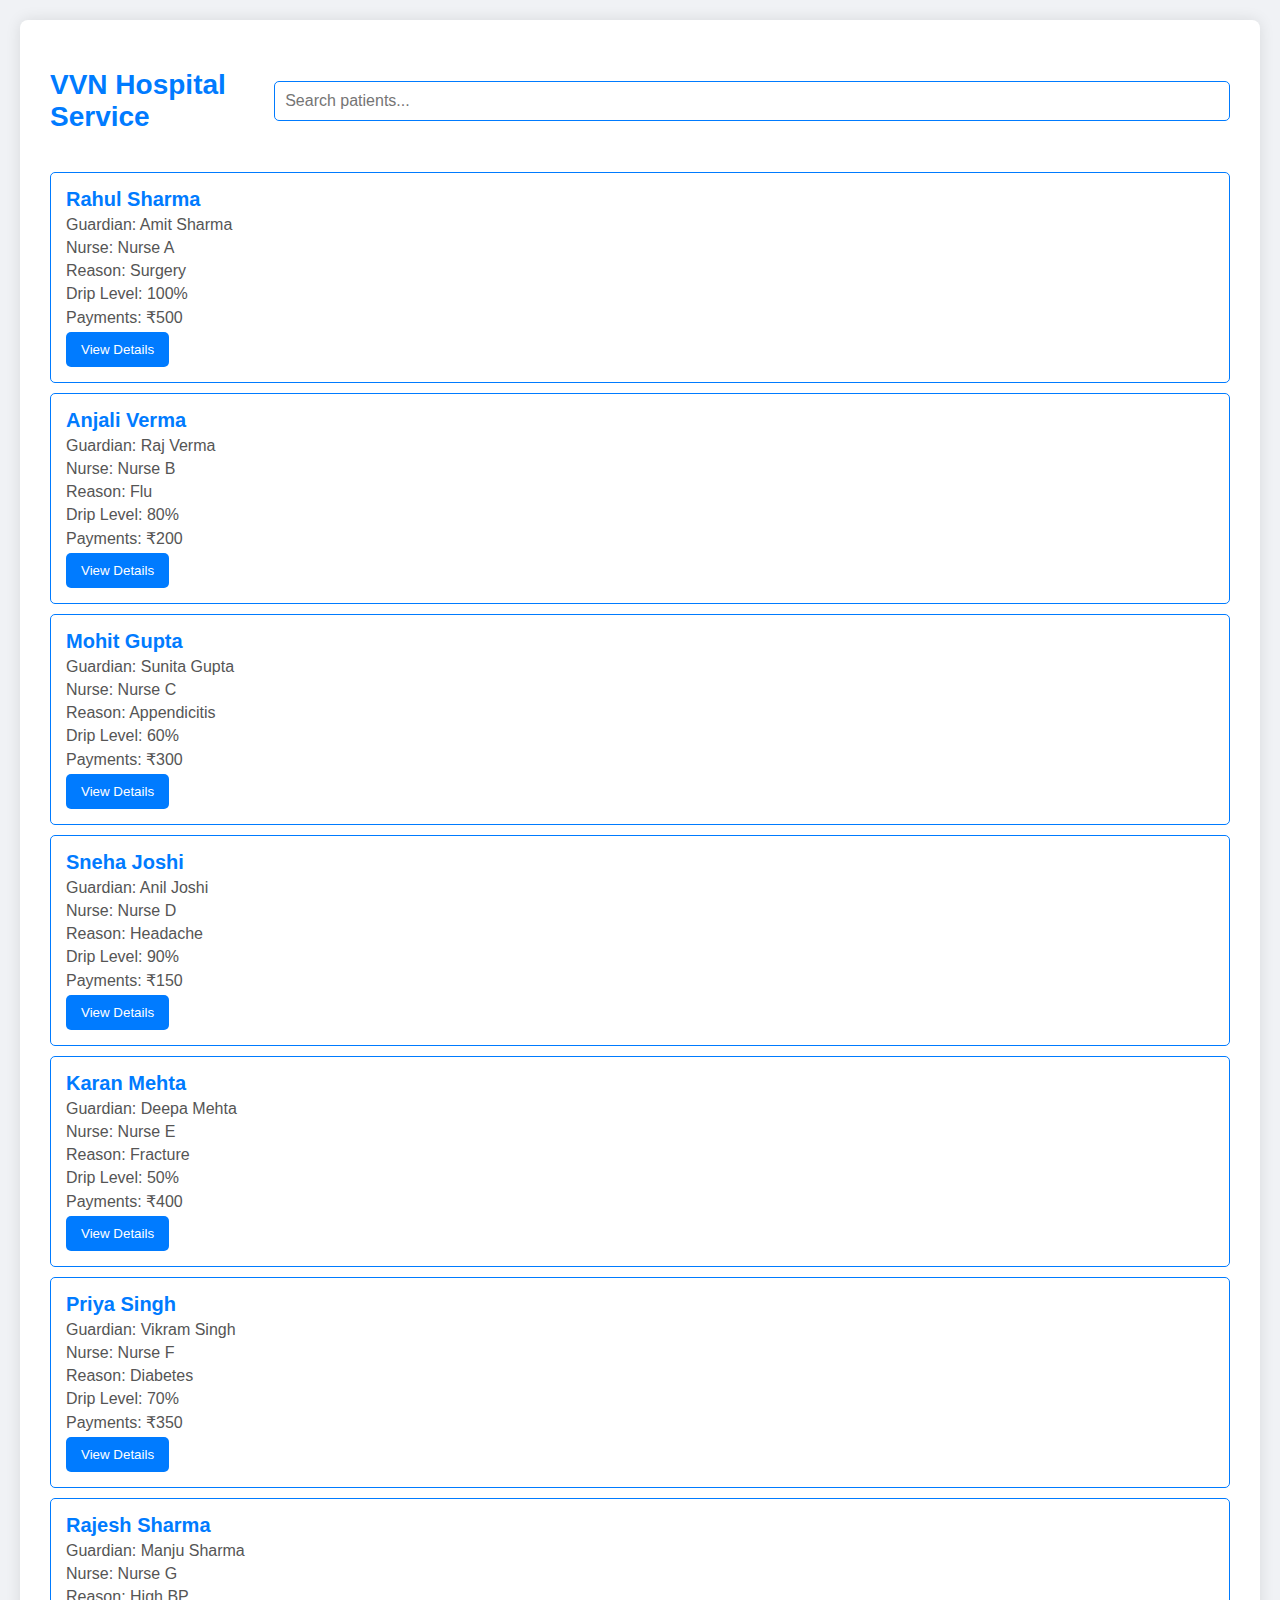
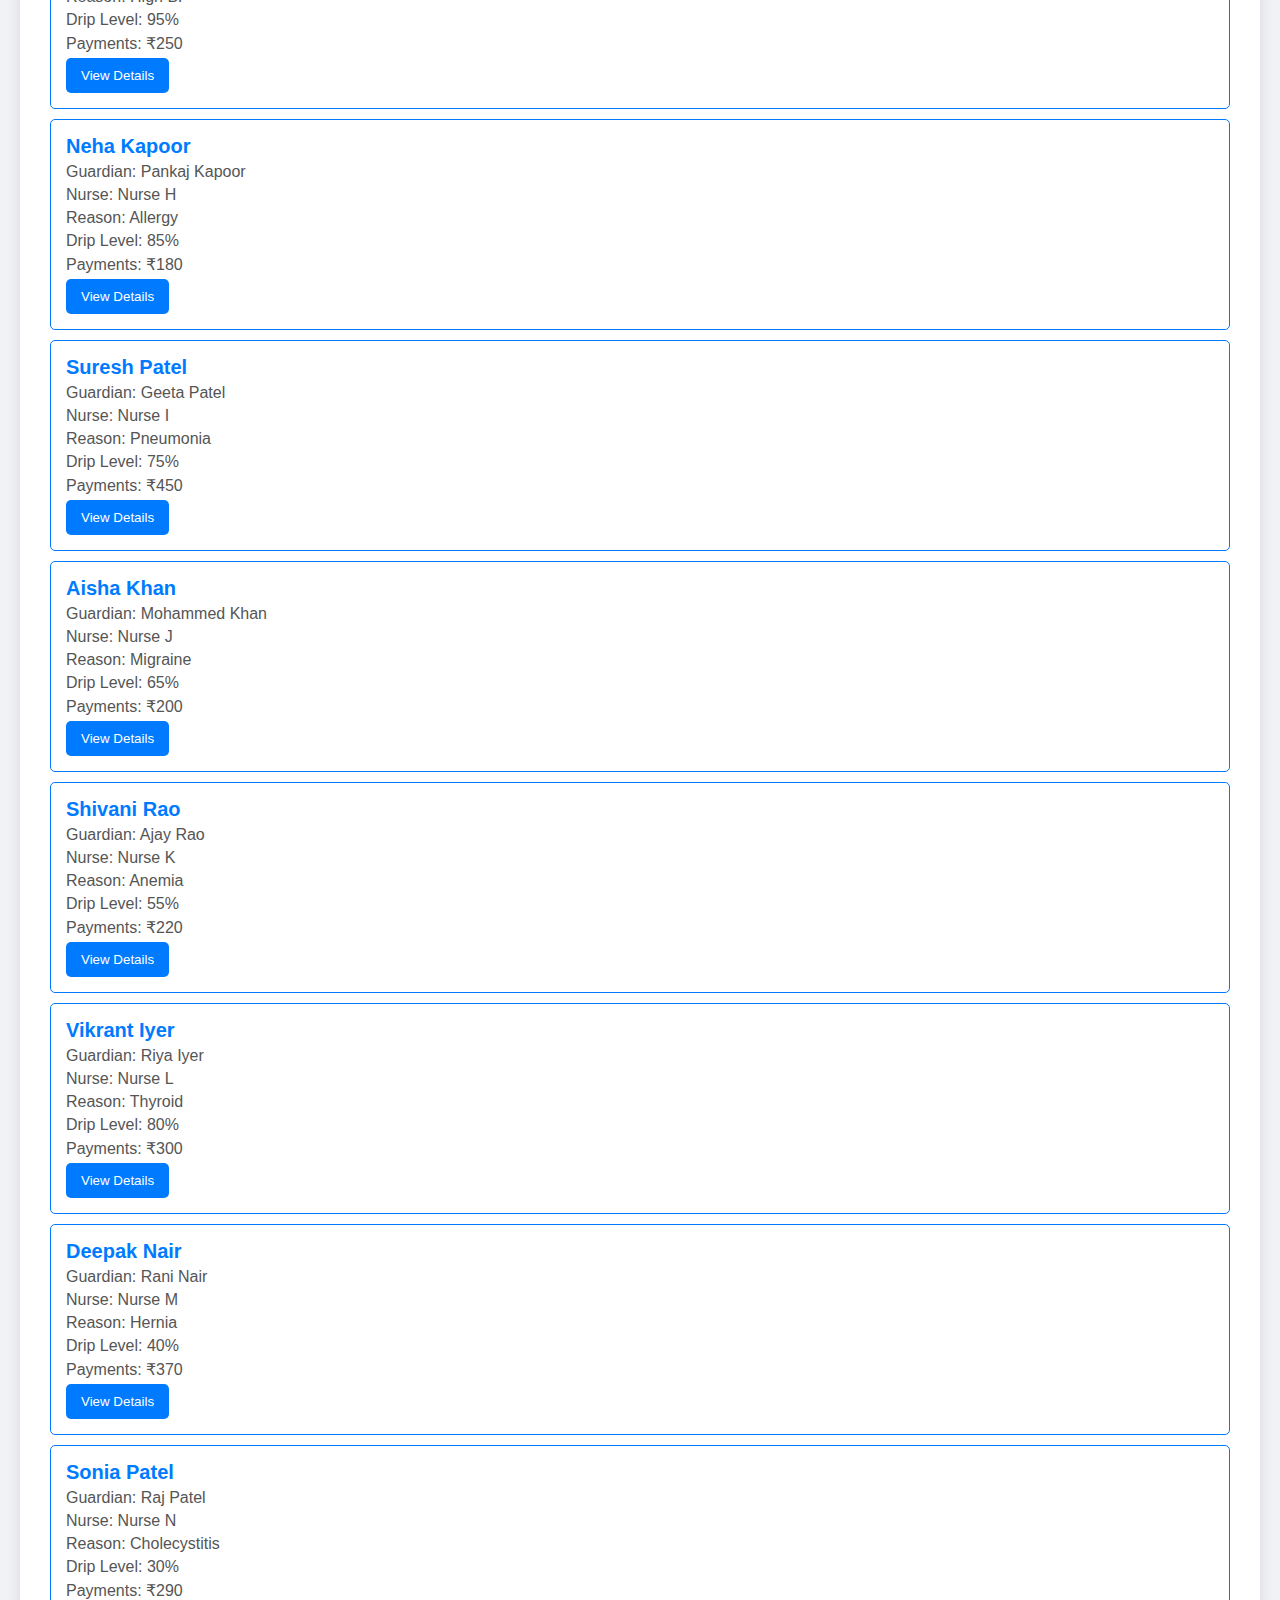
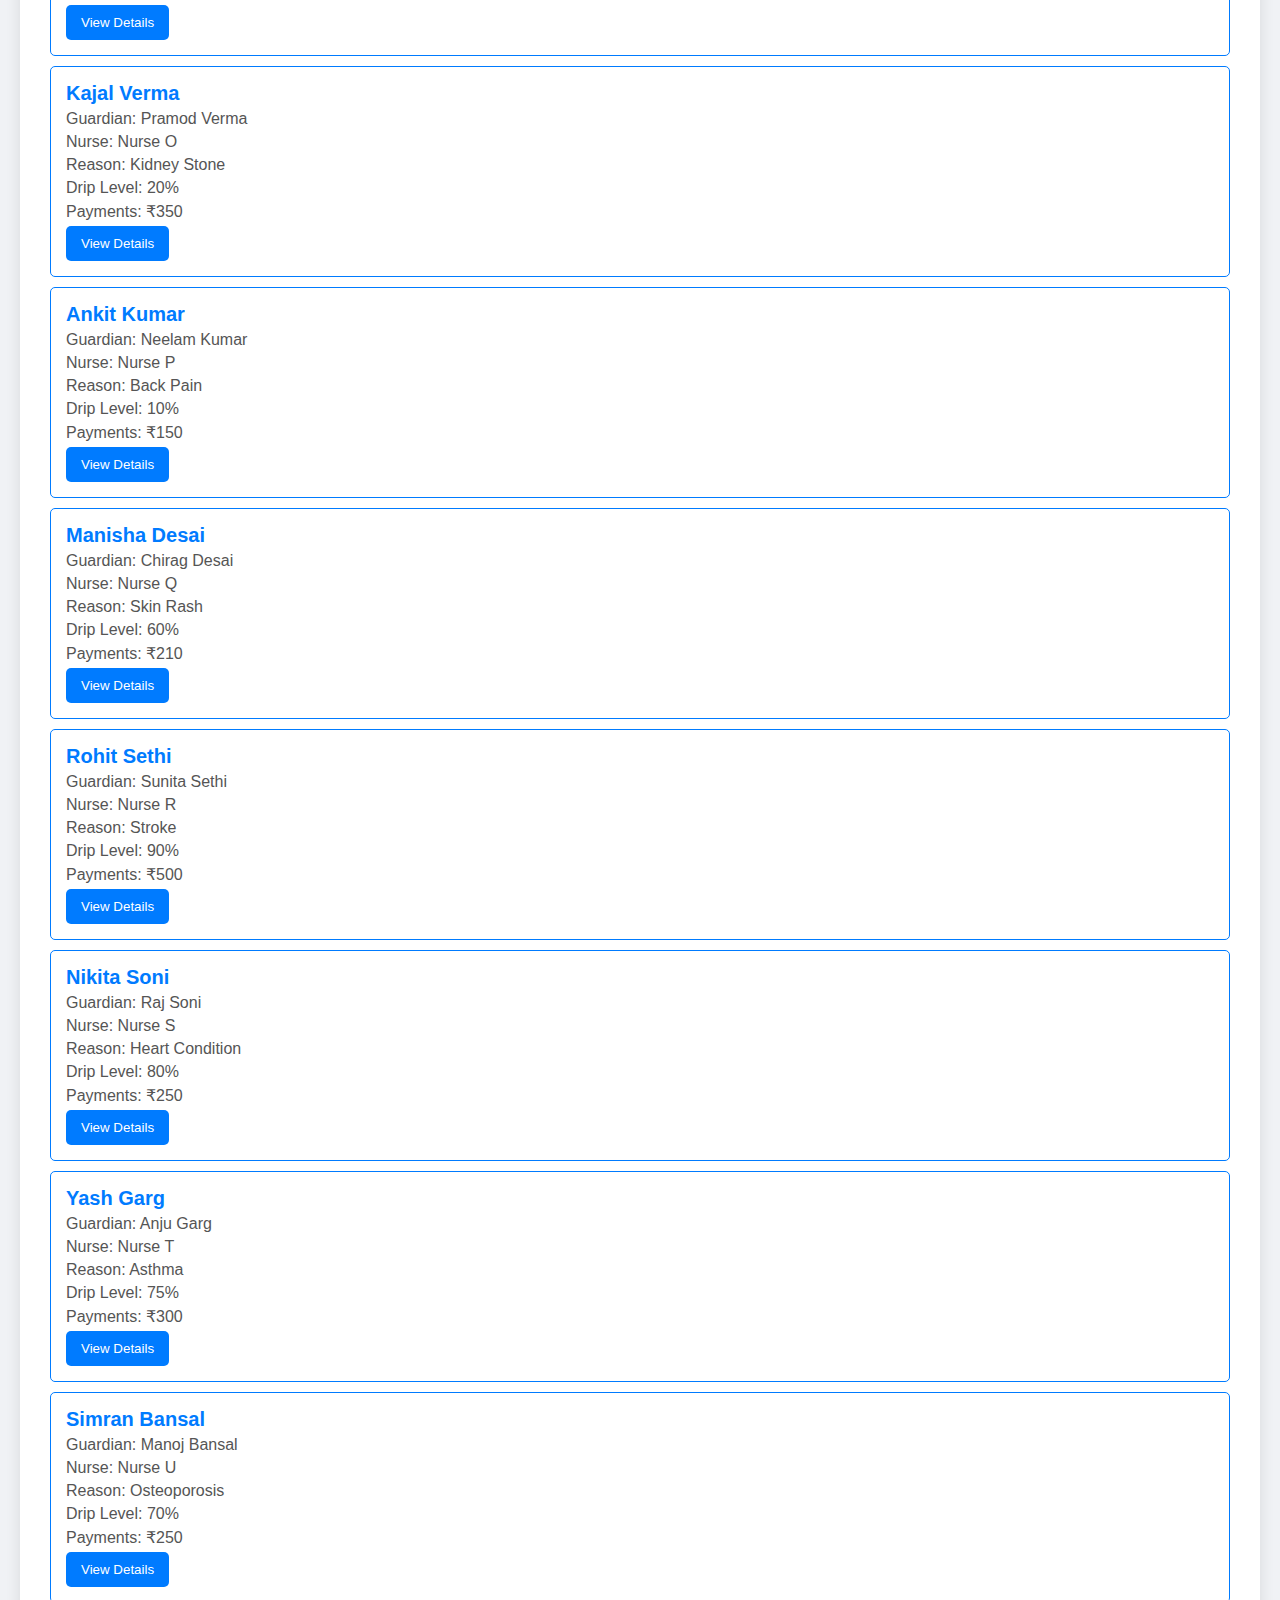
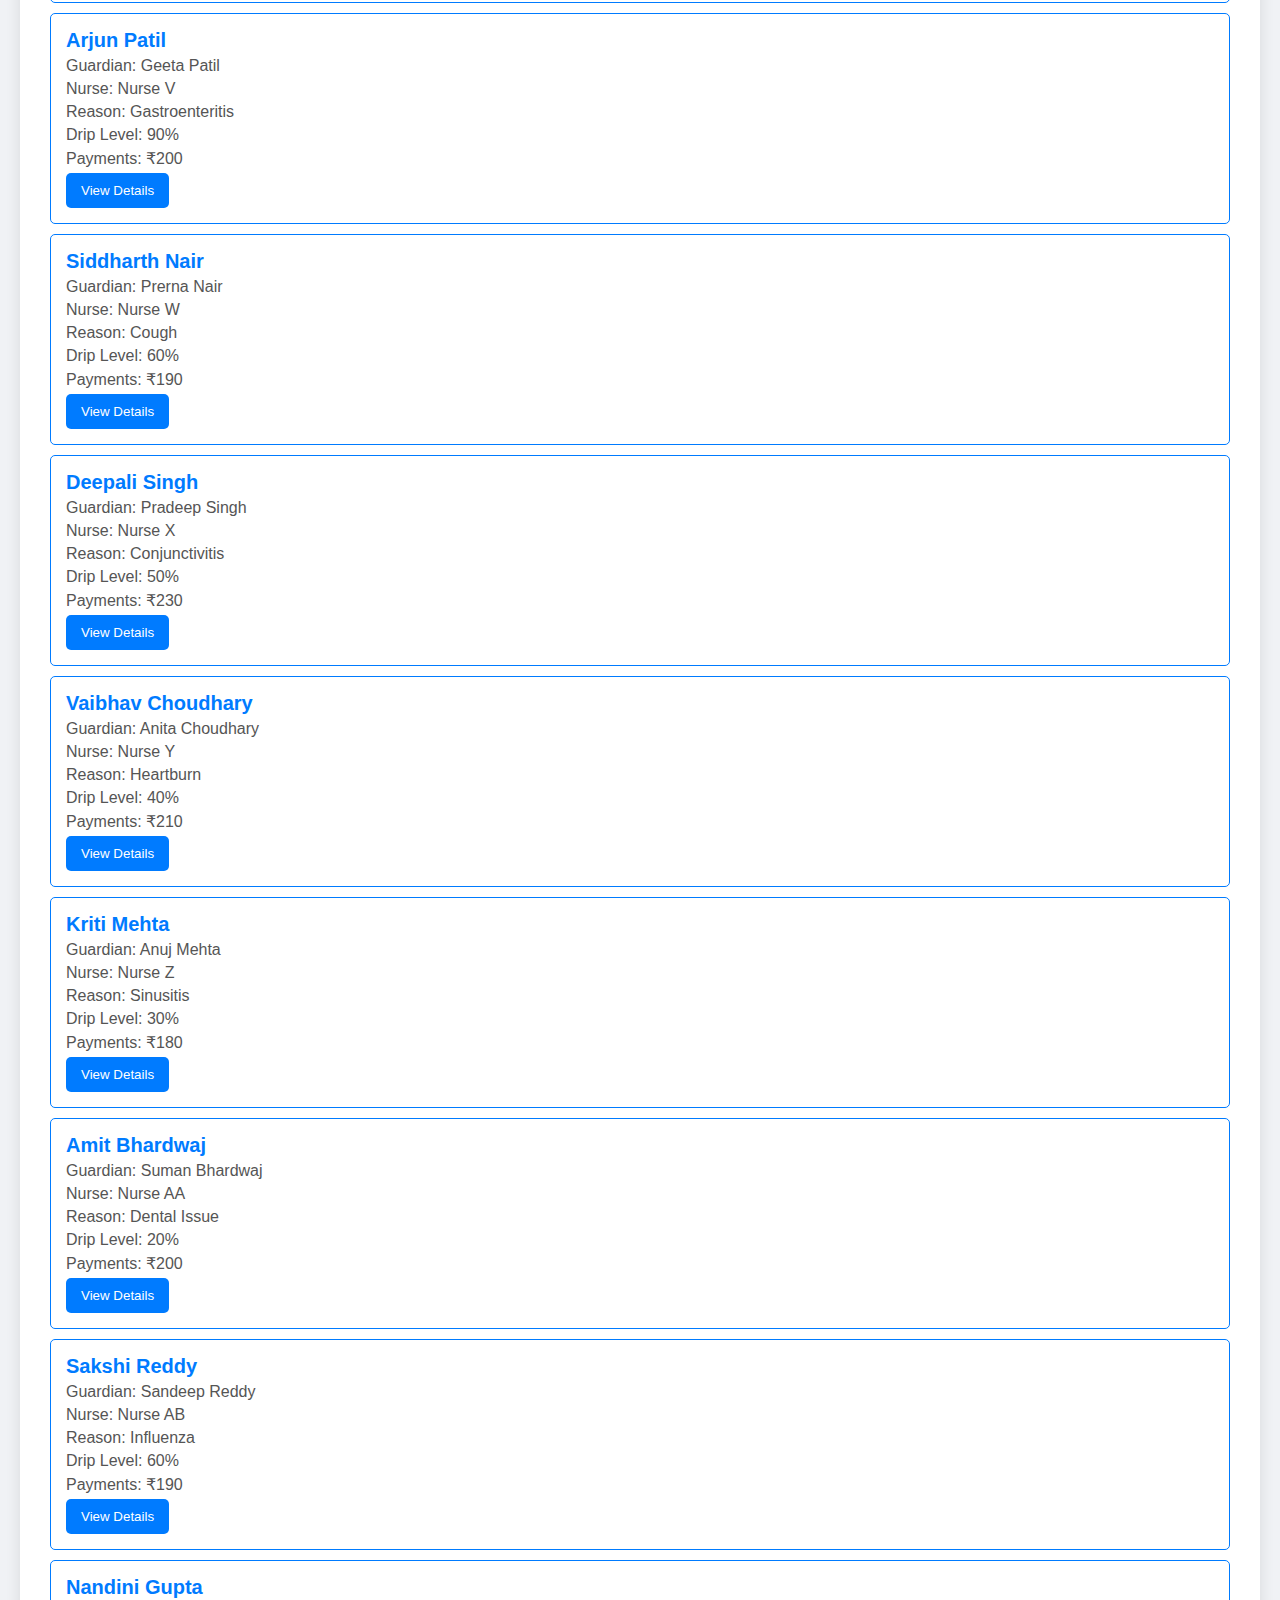
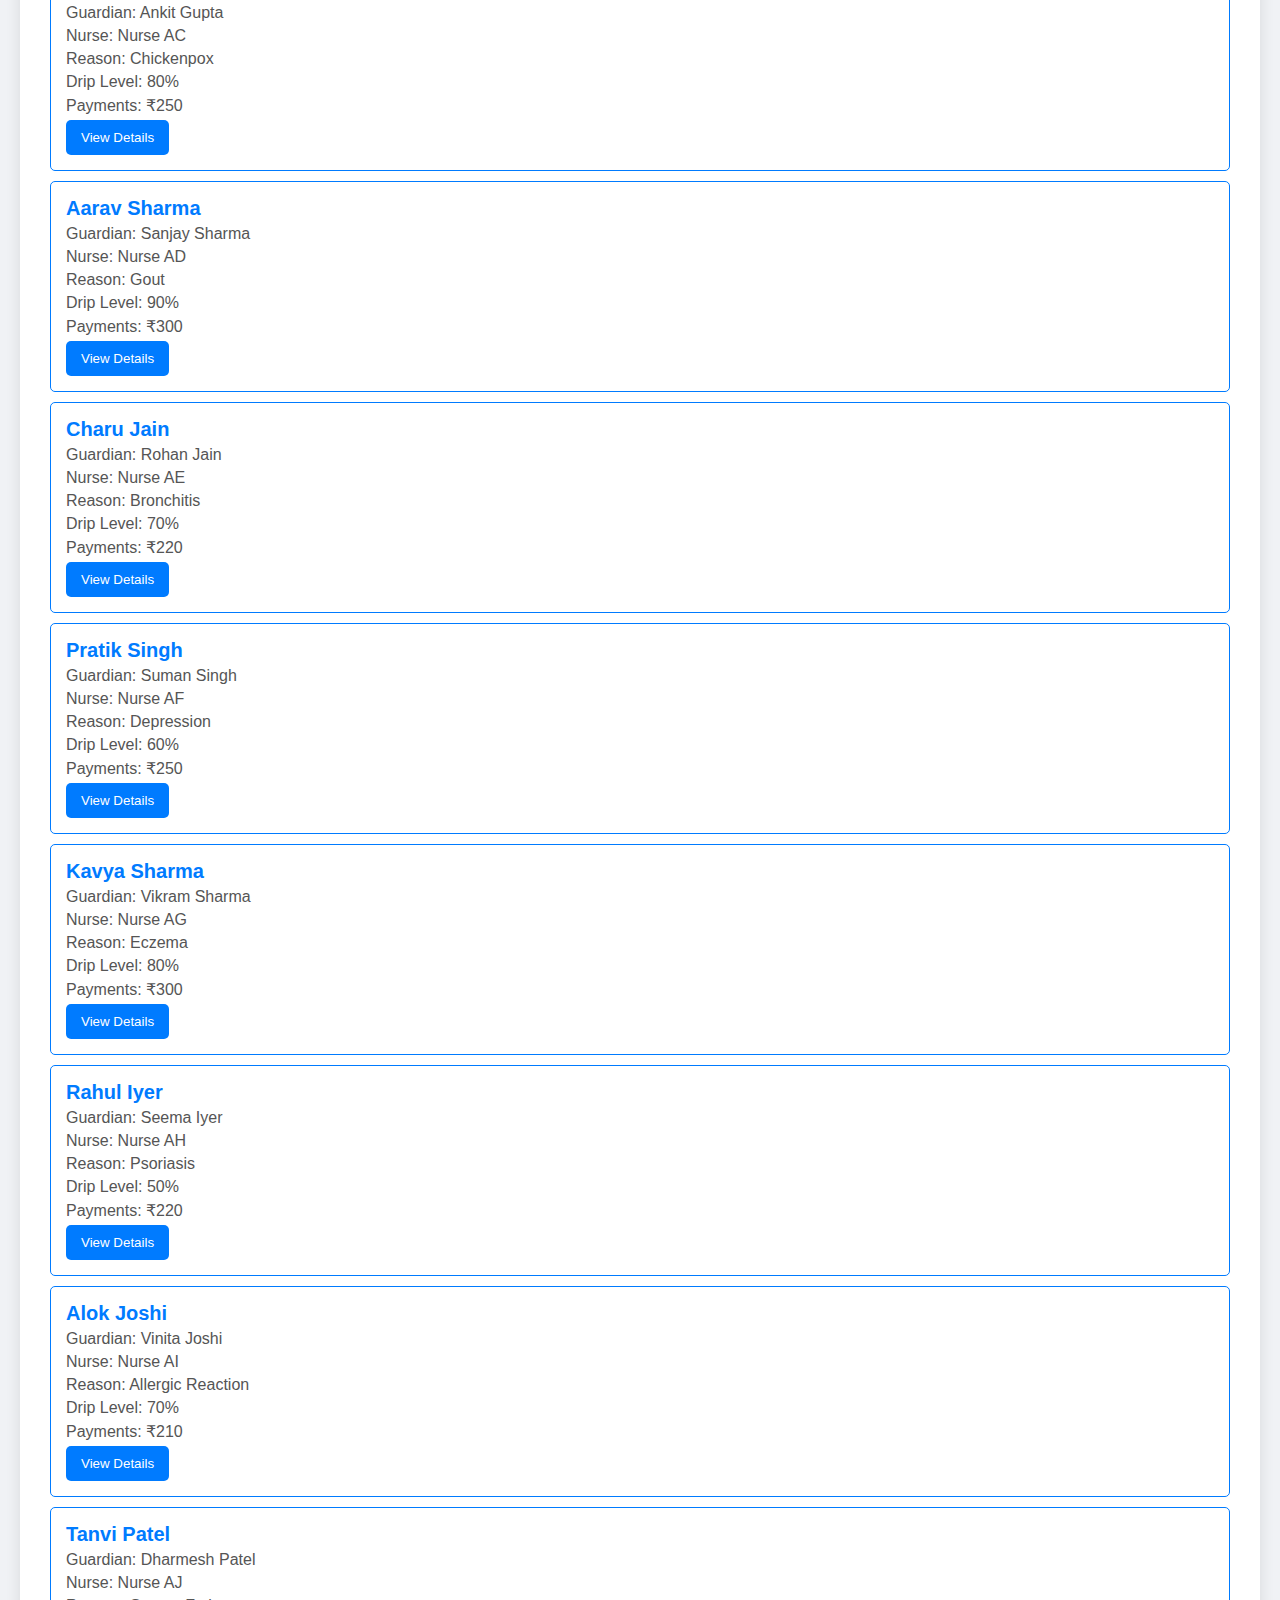
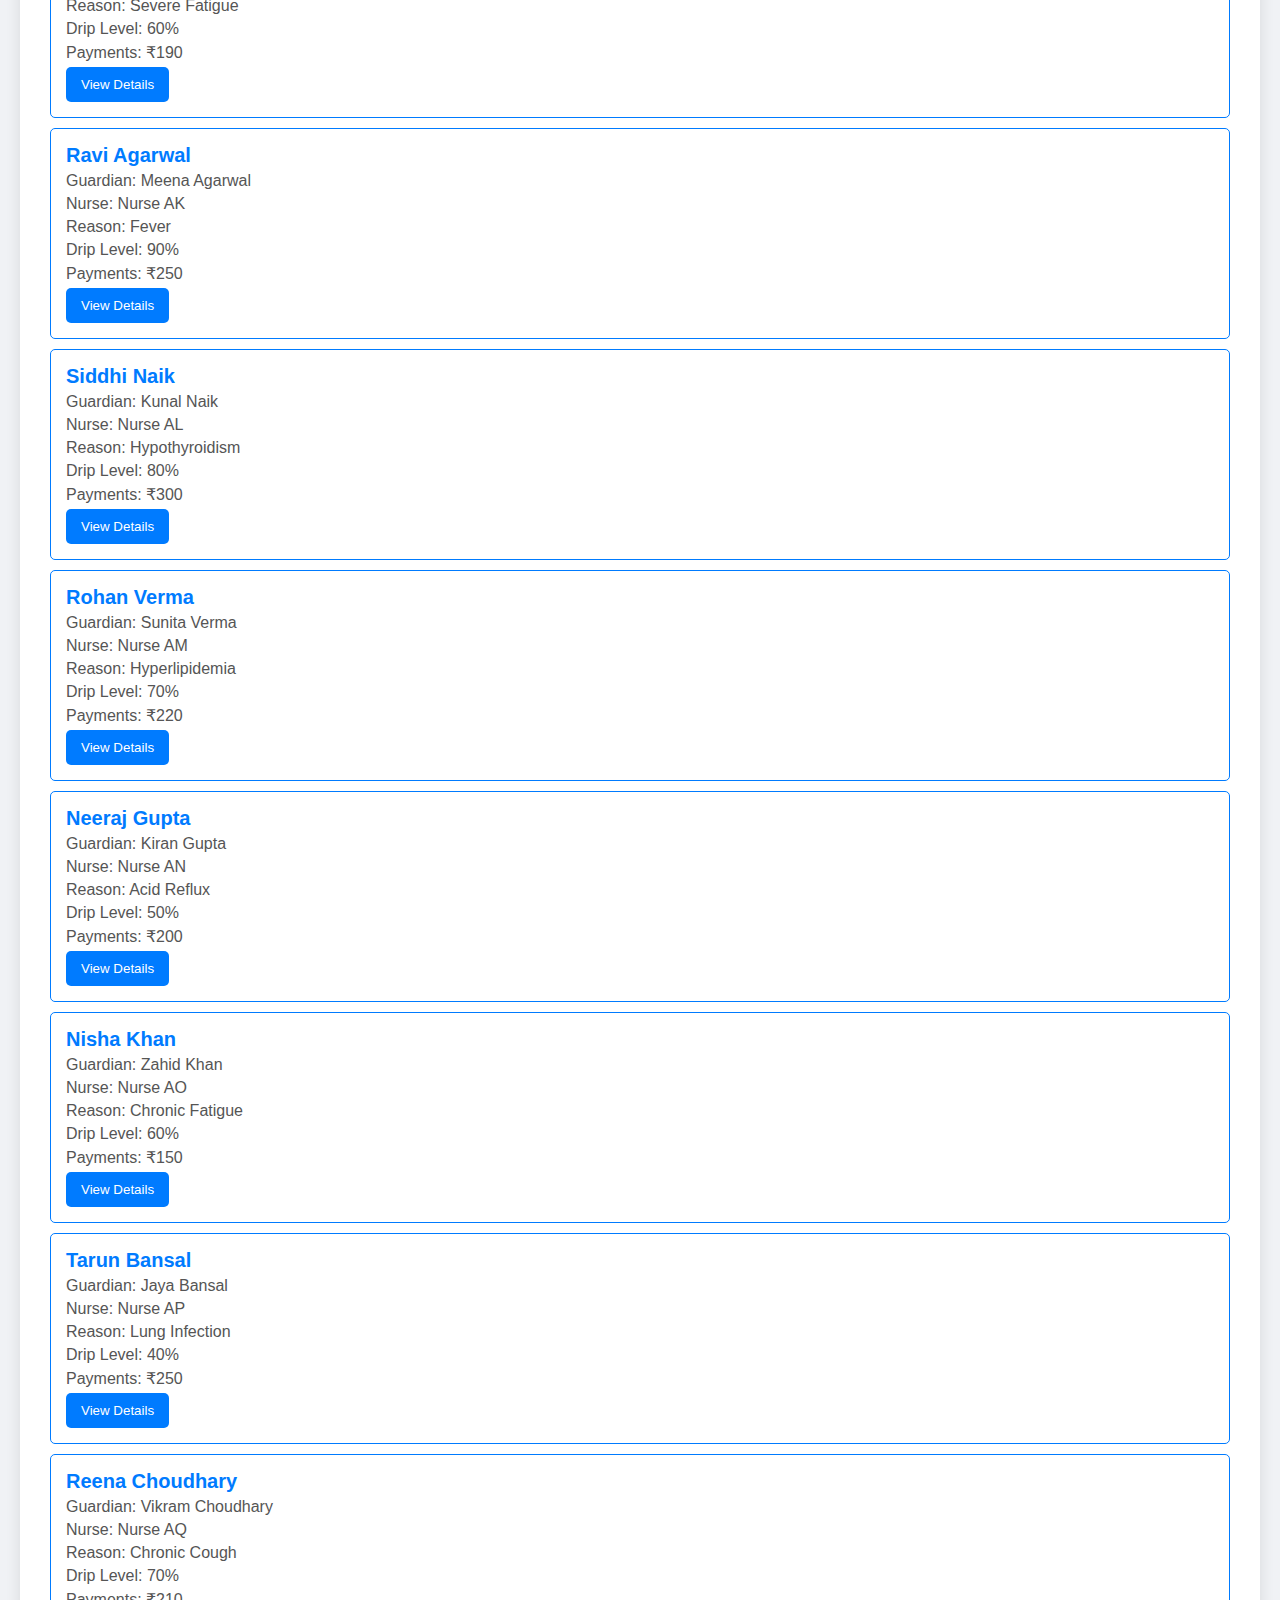
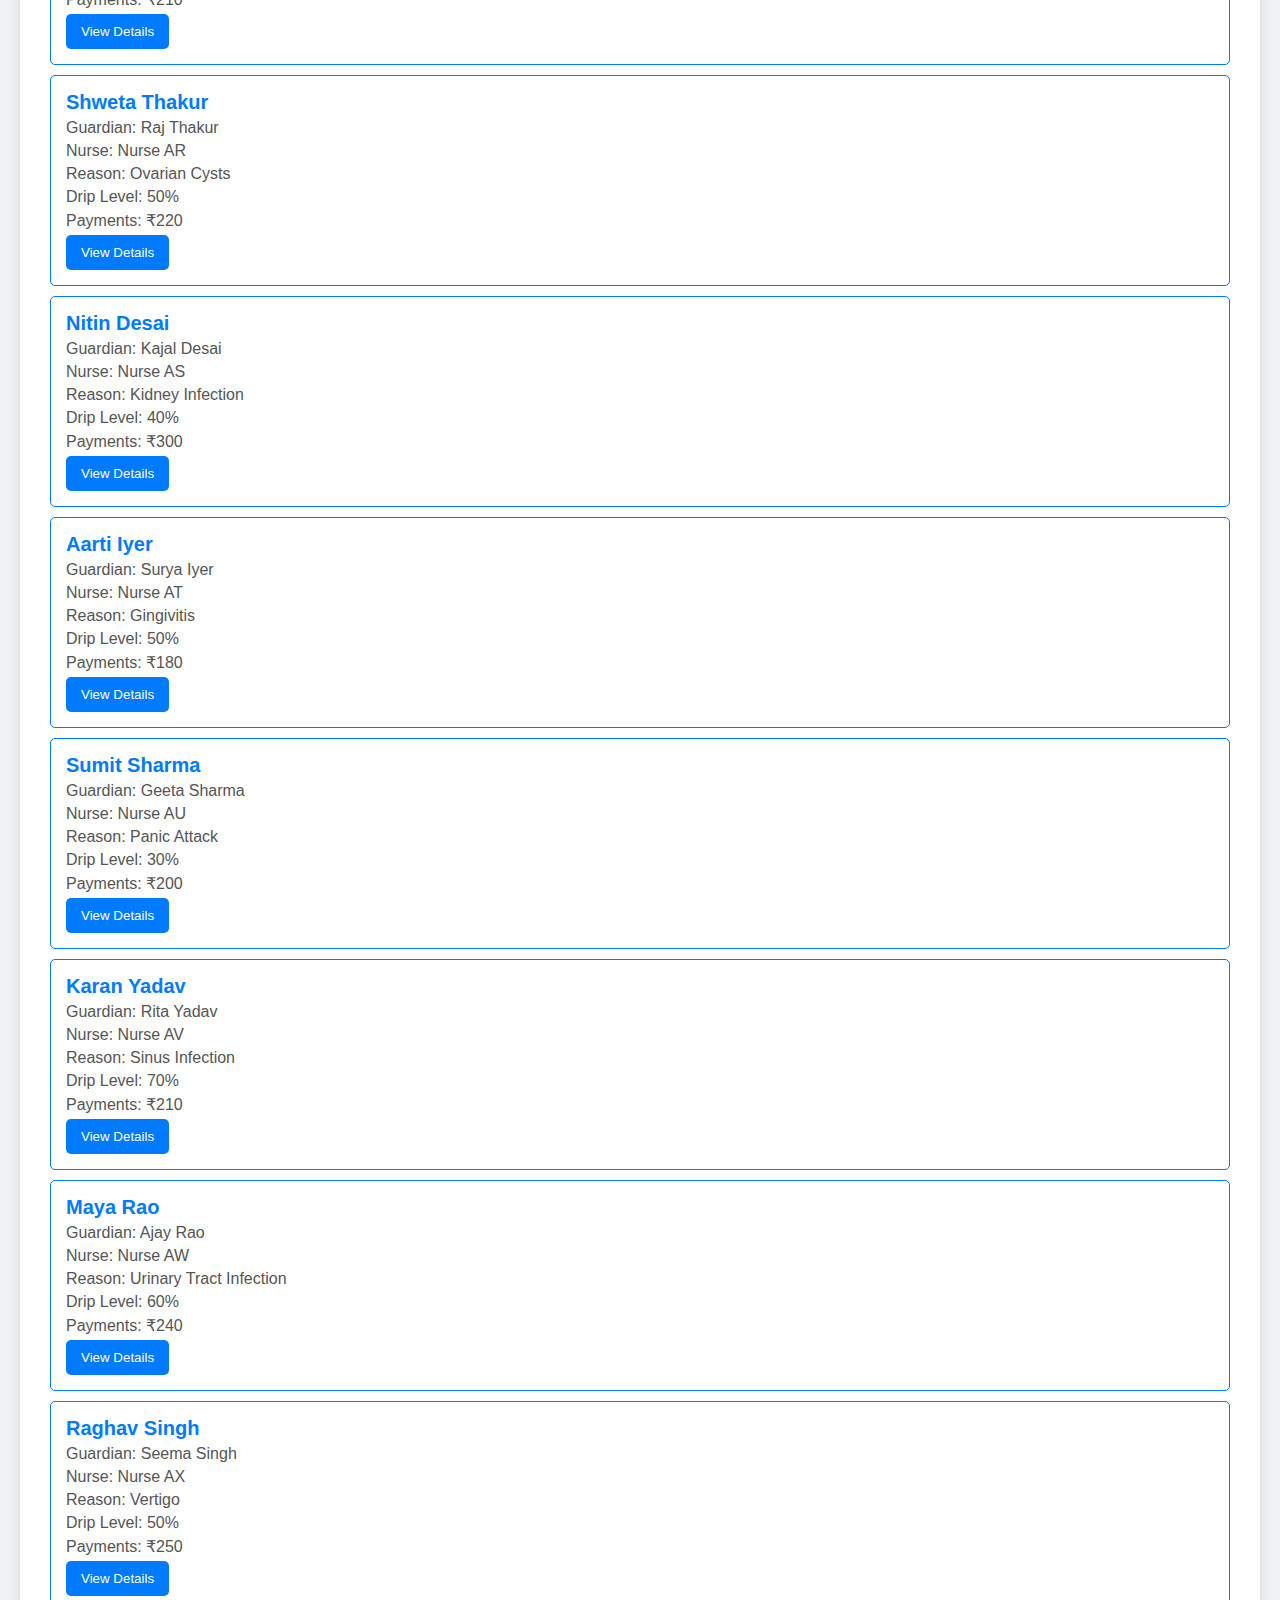
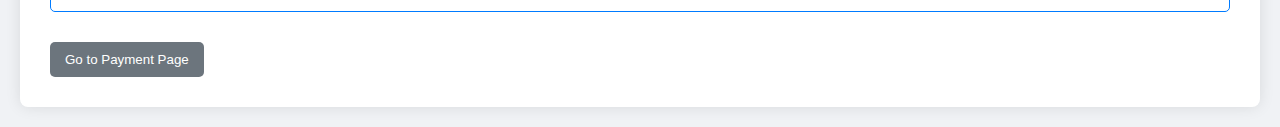
<file: index.html>
<!DOCTYPE html>
<html lang="en">
<head>
    <meta charset="UTF-8">
    <meta name="viewport" content="width=device-width, initial-scale=1.0">
    <link rel="stylesheet" href="styles.css">
    <title>VVN Hospital Service</title>
</head>
<body>
    <div class="container">
        <header>
            <h1>VVN Hospital Service</h1>
            <input type="text" id="search-input" placeholder="Search patients...">
        </header>

        <div id="patient-list"></div>
        <button class="return-home" onclick="window.location.href='Payment.html'">Go to Payment Page</button>
    </div>

    <div id="patient-details-modal" class="modal">
        <div class="modal-content">
            <span class="close" onclick="closeModal()">&times;</span>
            <h2 id="modal-patient-name"></h2>
            <p>Guardian: <span id="modal-guardian"></span></p>
            <p>Nurse: <span id="modal-nurse"></span></p>
            <p>Reason: <span id="modal-reason"></span></p>
            <p>Medications: <span id="modal-medications"></span></p>
            <p>Dosage: <span id="modal-dosage"></span></p>
            <p>Frequency: <span id="modal-frequency"></span></p>
            <p>Drip Level: <span id="modal-dripLevel"></span>%</p>
            <p>Payments: ₹<span id="modal-payments"></span></p>
            <p>Precautions: <span id="modal-precautions"></span></p>
            <button onclick="goToPayment()">Proceed to Payment</button>
        </div>
    </div>

    <script src="script.js"></script>
</body>
</html>
</file>
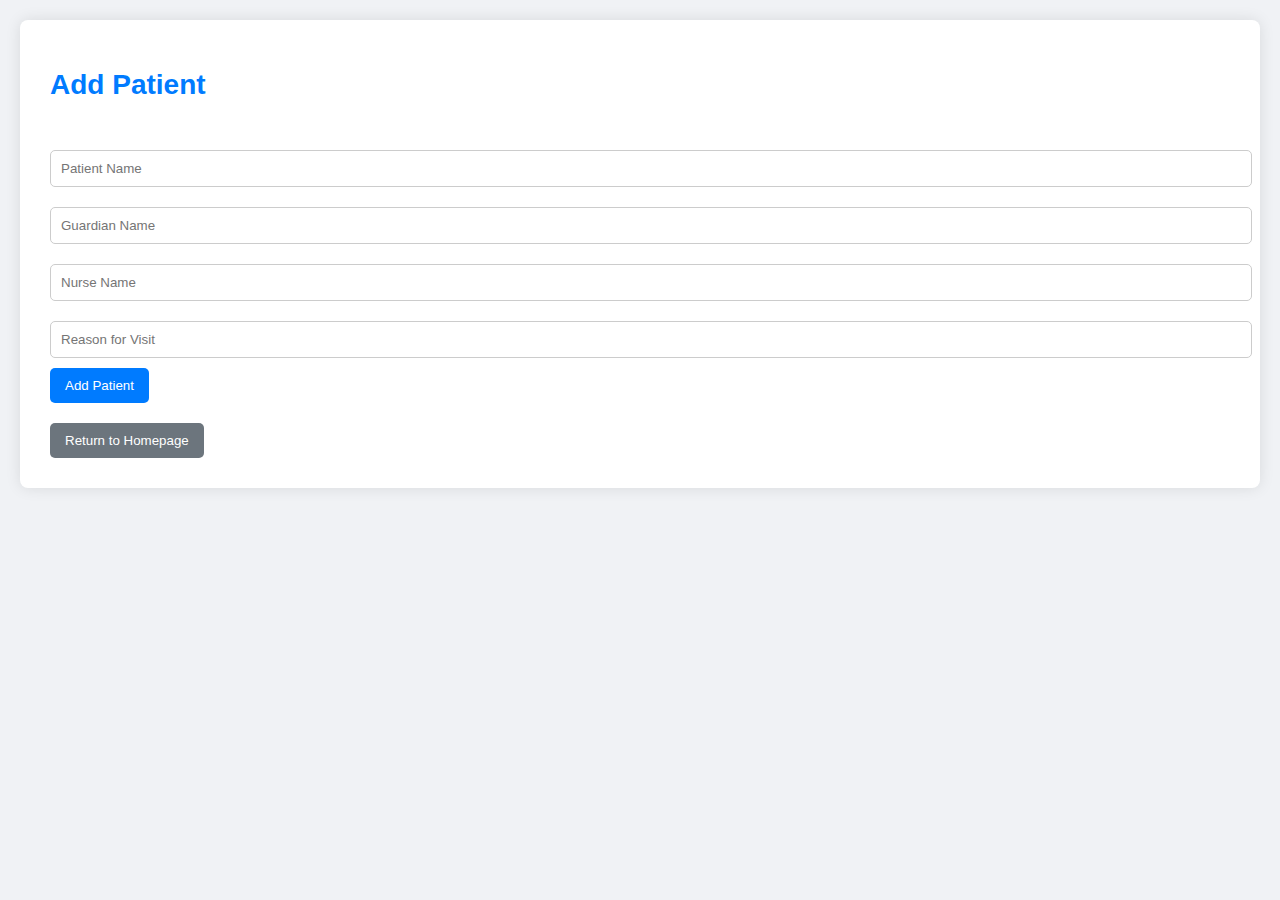
<file: add_patient.html>
<!DOCTYPE html>
<html lang="en">
<head>
    <meta charset="UTF-8">
    <meta name="viewport" content="width=device-width, initial-scale=1.0">
    <link rel="stylesheet" href="styles.css">
    <title>Add Patient</title>
</head>
<body>
    <div class="container">
        <header>
            <h1>Add Patient</h1>
        </header>
        <form id="add-patient-form">
            <input type="text" id="patient-name" placeholder="Patient Name" required>
            <input type="text" id="guardian-name" placeholder="Guardian Name" required>
            <input type="text" id="nurse-name" placeholder="Nurse Name" required>
            <input type="text" id="reason" placeholder="Reason for Visit" required>
            <button type="submit">Add Patient</button>
        </form>
        <button class="return-home" onclick="location.href='index.html'">Return to Homepage</button>
    </div>
    <script src="script.js"></script>
</body>
</html>
</file>
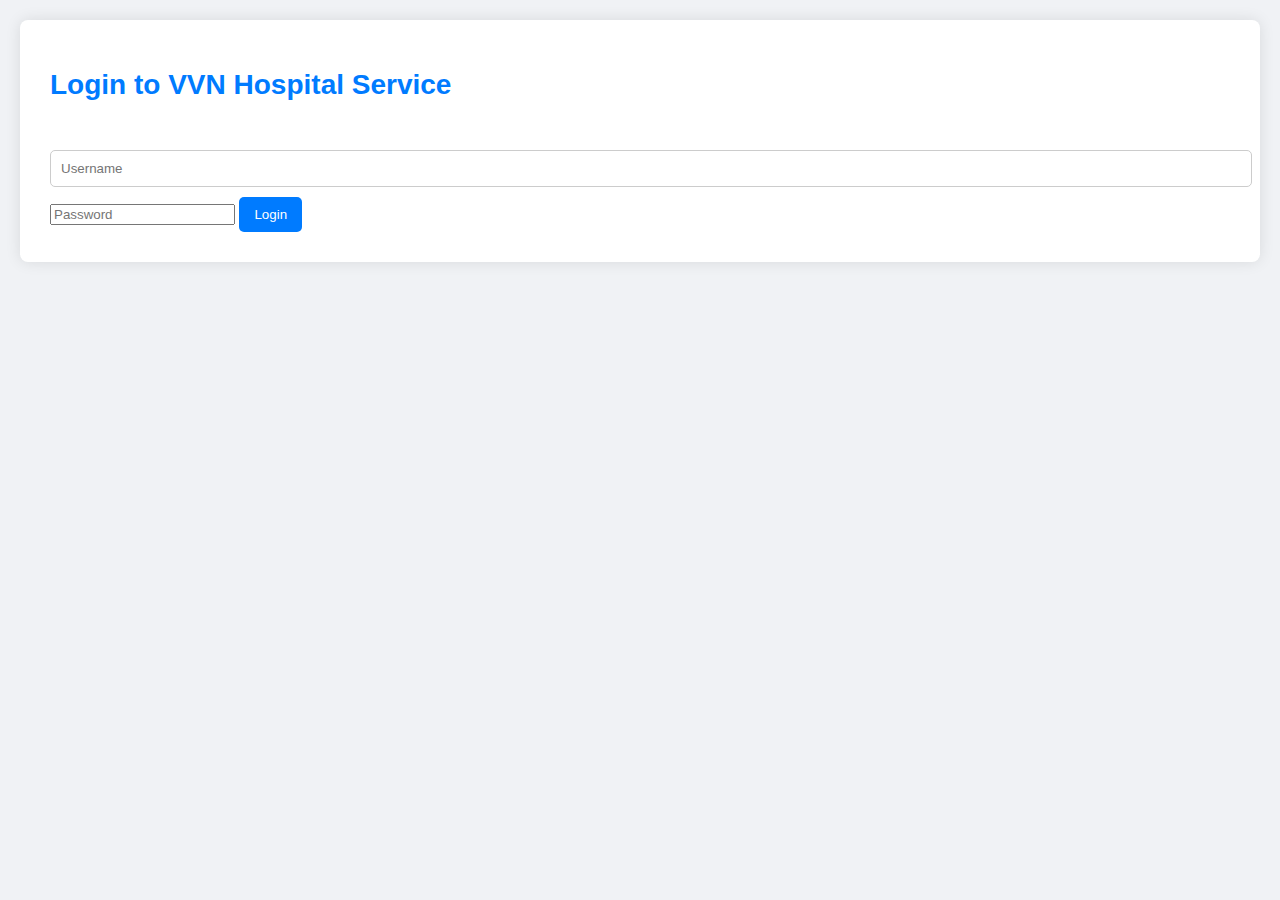
<file: login.html>
<!DOCTYPE html>
<html lang="en">
<head>
    <meta charset="UTF-8">
    <meta name="viewport" content="width=device-width, initial-scale=1.0">
    <title>Login - VVN Hospital Service</title>
    <link rel="stylesheet" href="styles.css">
</head>
<body>
    <div class="container">
        <header>
            <h1>Login to VVN Hospital Service</h1>
        </header>
        <main>
            <form id="login-form" onsubmit="return handleLogin(event)">
                <input type="text" id="username" placeholder="Username" required>
                <input type="password" id="password" placeholder="Password" required>
                <button type="submit">Login</button>
            </form>
        </main>
    </div>
    <script src="script.js"></script>
</body>
</html>
</file>
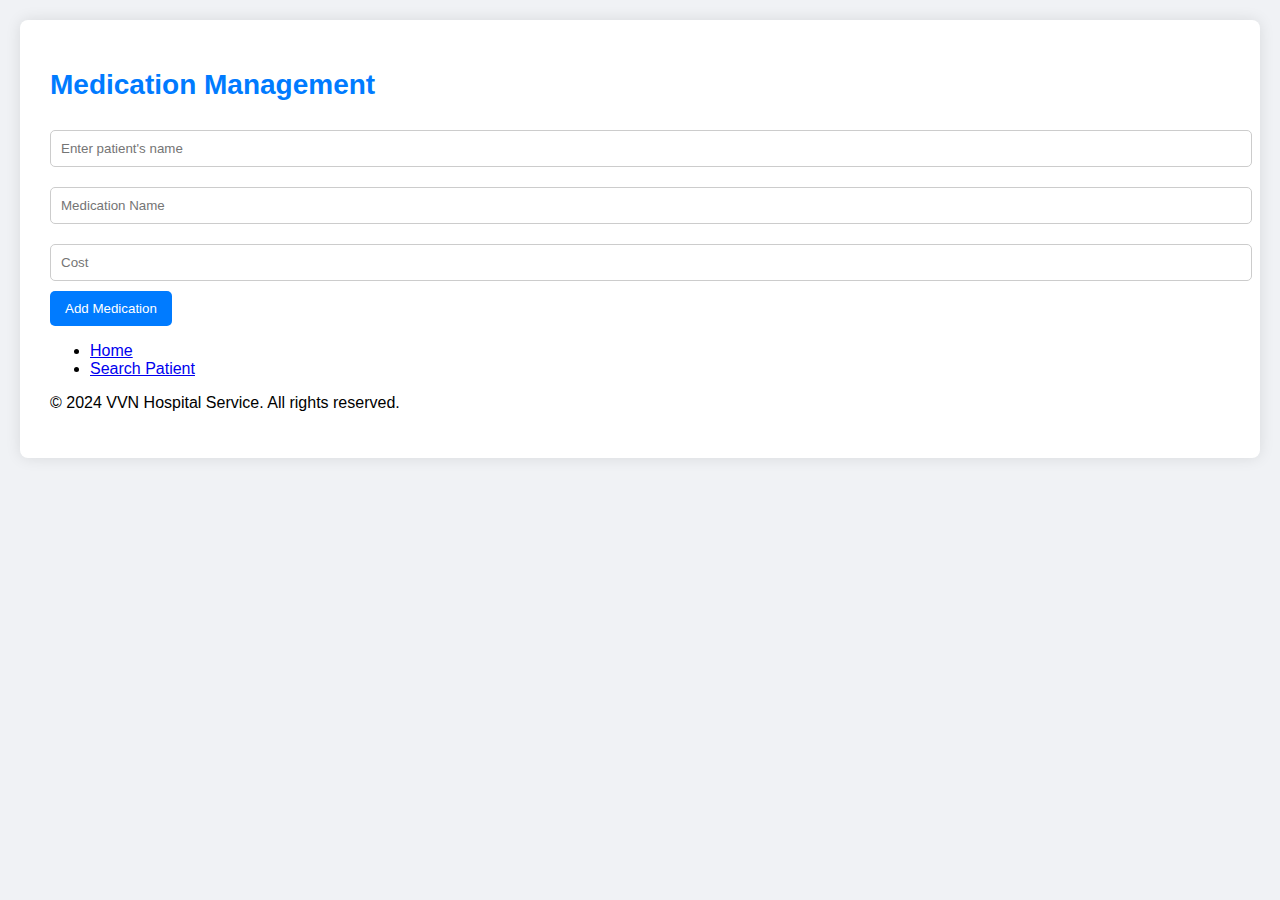
<file: medication.html>
<!DOCTYPE html>
<html lang="en">
<head>
    <meta charset="UTF-8">
    <meta name="viewport" content="width=device-width, initial-scale=1.0">
    <link rel="stylesheet" href="styles.css">
    <title>VVN Hospital Service - Medication Management</title>
</head>
<body>
    <div class="container">
        <h1>Medication Management</h1>
        <form id="medication-form">
            <input type="text" id="patient-name" placeholder="Enter patient's name" required>
            <input type="text" id="medication-name" placeholder="Medication Name" required>
            <input type="number" id="medication-cost" placeholder="Cost" required>
            <button type="submit">Add Medication</button>
        </form>
        <div id="medication-list"></div>
        <nav>
            <ul>
                <li><a href="index.html">Home</a></li>
                <li><a href="search.html">Search Patient</a></li>
            </ul>
        </nav>
        <footer>
            <p>&copy; 2024 VVN Hospital Service. All rights reserved.</p>
        </footer>
    </div>
    <script src="script.js"></script>
</body>
</html>
</file>
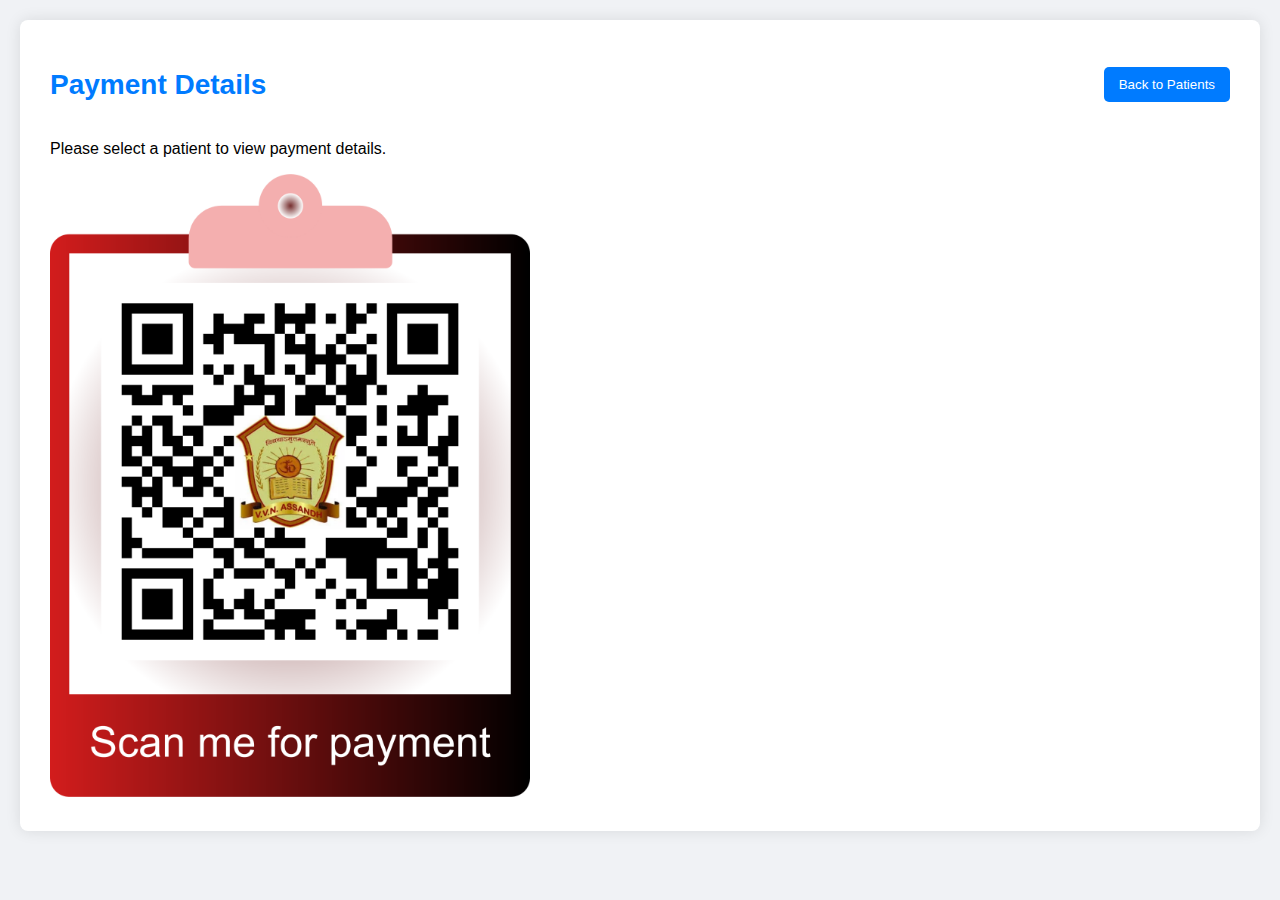
<file: Payment.html>
<!DOCTYPE html>
<html lang="en">
<head>
    <meta charset="UTF-8">
    <meta name="viewport" content="width=device-width, initial-scale=1.0">
    <link rel="stylesheet" href="styles.css">
    <title>Payment Page</title>
</head>
<body>
    <div class="container">
        <header>
            <h1>Payment Details</h1>
            <button onclick="window.location.href='index.html'">Back to Patients</button>
        </header>

        <div id="payment-details">
            <p>Please select a patient to view payment details.</p>
            <img src="qr.png" alt="QR Code" style="width: 480px; height: 480px; max-width: 100%; height: auto;">
        </div>
    </div>

    <script>
        // You can add payment-related logic here.
    </script>
</body>
</html>
</file>
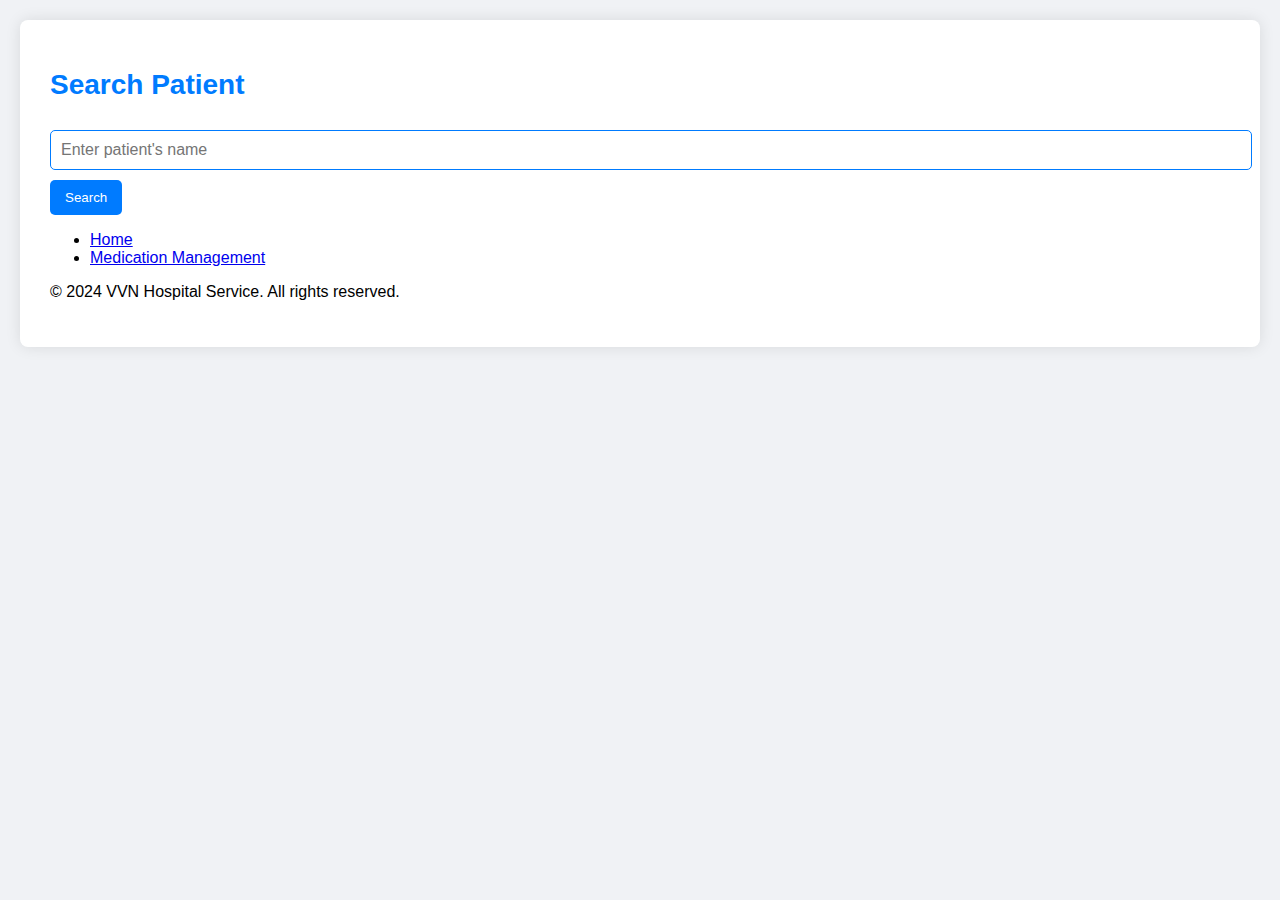
<file: search.html>
<!DOCTYPE html>
<html lang="en">
<head>
    <meta charset="UTF-8">
    <meta name="viewport" content="width=device-width, initial-scale=1.0">
    <link rel="stylesheet" href="styles.css">
    <title>VVN Hospital Service - Search Patient</title>
</head>
<body>
    <div class="container">
        <h1>Search Patient</h1>
        <input type="text" id="search-input" placeholder="Enter patient's name">
        <button id="search-button">Search</button>
        <div id="patient-cards"></div>
        <nav>
            <ul>
                <li><a href="index.html">Home</a></li>
                <li><a href="medication.html">Medication Management</a></li>
            </ul>
        </nav>
        <footer>
            <p>&copy; 2024 VVN Hospital Service. All rights reserved.</p>
        </footer>
    </div>
    <script src="script.js"></script>
</body>
</html>
</file>
<file: styles.css>
body {
    font-family: 'Arial', sans-serif;
    background-color: #f0f2f5;
    margin: 0;
    padding: 20px;
}

.container {
    max-width: 1200px;
    margin: auto;
    background: #fff;
    padding: 30px;
    border-radius: 8px;
    box-shadow: 0 0 15px rgba(0, 0, 0, 0.1);
}

header {
    display: flex;
    justify-content: space-between;
    align-items: center;
    margin-bottom: 20px;
}

h1 {
    font-size: 28px;
    color: #007bff; /* Updated color for consistency */
}

button {
    padding: 10px 15px;
    background-color: #007bff; /* Primary button color */
    color: white;
    border: none;
    border-radius: 5px;
    cursor: pointer;
    transition: background-color 0.3s;
}

button:hover {
    background-color: #0056b3; /* Darker shade on hover */
}

input[type="text"], input[type="number"] {
    width: 100%;
    padding: 10px;
    margin: 10px 0;
    border: 1px solid #ccc;
    border-radius: 5px;
}

#search-input {
    padding: 10px;
    font-size: 16px;
    border: 1px solid #007bff; /* Updated border color for input */
    border-radius: 5px;
}

#patient-list {
    margin-top: 20px;
}

.patient-card {
    background: #ffffff; /* White background for patient cards */
    border: 1px solid #007bff; /* Blue border for cards */
    border-radius: 5px;
    padding: 15px;
    margin-bottom: 10px;
    position: relative;
    transition: box-shadow 0.3s; /* Added transition for hover effect */
}

.patient-card:hover {
    box-shadow: 0 0 10px rgba(0, 123, 255, 0.5); /* Shadow effect on hover */
}

.patient-card h3 {
    margin: 0;
    font-size: 20px;
    color: #007bff; /* Consistent heading color */
}

.patient-card p {
    margin: 5px 0;
    color: #555; /* Slightly darker text for readability */
}

.return-home {
    margin-top: 20px;
    padding: 10px 15px;
    background-color: #6c757d; /* Secondary button color */
    color: white;
    border: none;
    border-radius: 5px;
    cursor: pointer;
    text-align: center;
    display: inline-block;
}

.return-home:hover {
    background-color: #5a6268; /* Darker shade on hover */
}

.chart-container {
    position: relative;
    height: 300px; /* Set fixed height for charts */
    width: 100%; /* Full width for responsive design */
    margin: 20px 0; /* Spacing around chart container */
}

/* Modal Styles */
.modal {
    display: none; 
    position: fixed; 
    z-index: 1; 
    left: 0;
    top: 0;
    width: 100%; 
    height: 100%; 
    overflow: auto; 
    background-color: rgba(0, 0, 0, 0.4); 
}

.modal-content {
    background-color: #fefefe;
    margin: 15% auto; 
    padding: 20px;
    border: 1px solid #888;
    width: 80%; 
    border-radius: 8px; /* Rounded corners for modal */
}

.close {
    color: #aaa;
    float: right;
    font-size: 28px;
    font-weight: bold;
}

.close:hover,
.close:focus {
    color: black;
    text-decoration: none;
    cursor: pointer;
}
</file>
